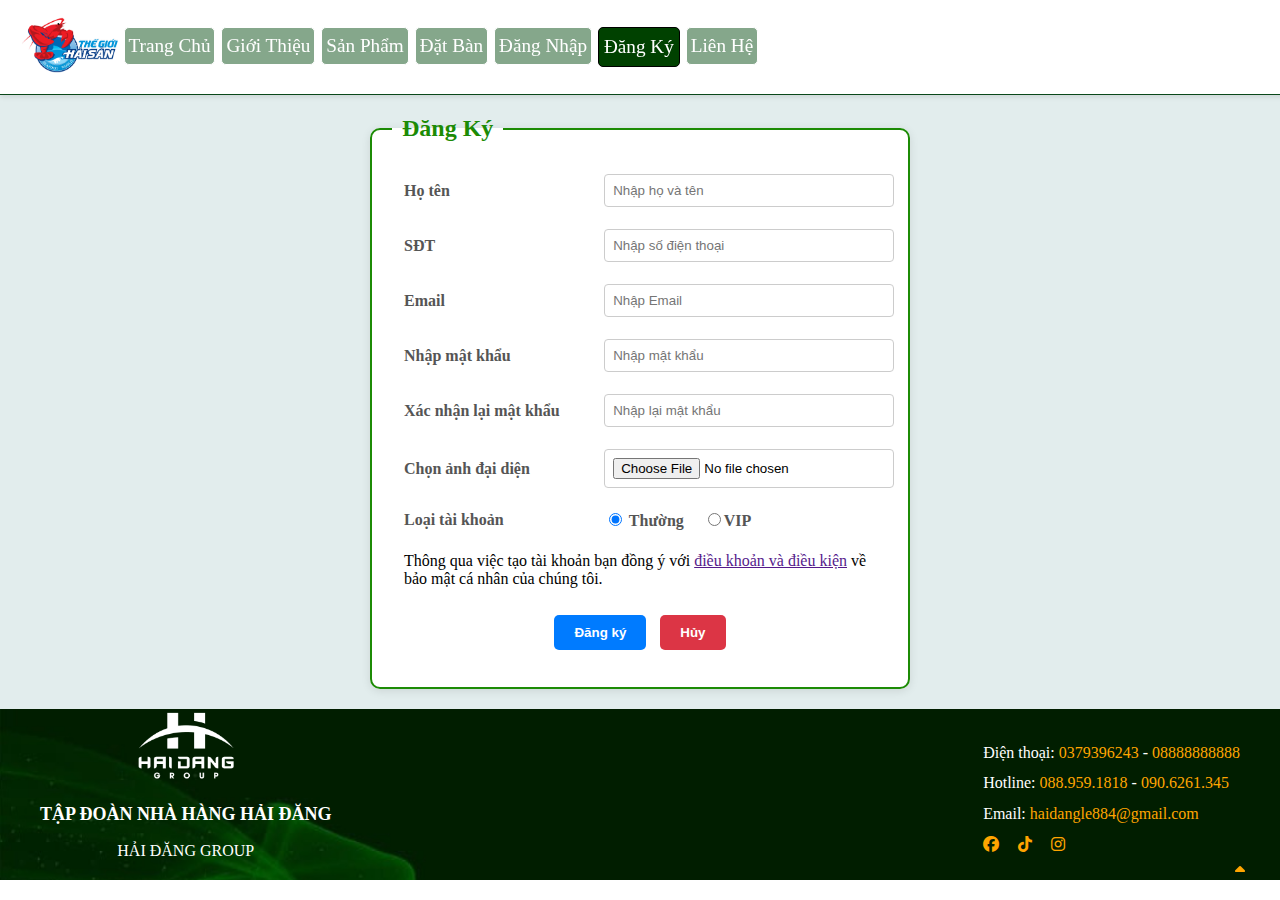
<file: web_hai_san/dangky.html>
<!DOCTYPE html>
<html lang="en">
  <head>
    <meta charset="UTF-8" />
    <meta name="viewport" content="width=device-width, initial-scale=1.0" />
    <link rel="stylesheet" href="fontawesome-free-6.6.0-web/css/all.min.css" />
    <link rel="stylesheet" href="main.css" />
    <link rel="shortcut icon" href="images/icon.png" />
    <script src="main.js"></script>
    <title>Đăng Ký</title>
  </head>
  <body >
    <header class="header">
      <a href="index.html"><img id="logo" src="images/logo-1.png" /></a>
      <nav class="nav">
        <a href="index.html">Trang Chủ</a>
        <a href="gioithieu.html">Giới Thiệu</a>
        <a href="sanpham.html">Sản Phẩm</a>
        <a href="datban.html">Đặt Bàn</a>
        <a href="dangnhap.html">Đăng Nhập</a>
        <a class="active" href="dangky.html">Đăng Ký</a>
        <a href="lienhe.html">Liên Hệ</a>
      </nav>
    </header>
    <main class="main datban">
      <fieldset class="fieldset">
        <legend>Đăng Ký</legend>

        <form action="index.html" method="post" enctype="application/x-www-form-urlencoded">
          <table>
            <tr>
              <td><label>Họ tên</label></td>
              <td>
                <input
                  id="ten"
                  type="text"
                  placeholder="Nhập họ và tên"
                  required
                />
              </td>
            </tr>
            <tr>
              <td><label>SĐT</label></td>
              <td>
                <input
                  id="sdt"
                  type="text"
                  placeholder="Nhập số điện thoại"
                  required
                />
              </td>
            </tr>
            <tr>
              <td><label>Email</label></td>
              <td>
                <input
                  id="mail"
                  type="email"
                  placeholder="Nhập Email"
                  required
                />
              </td>
            </tr>
            <tr>
              <td><label>Nhập mật khẩu</label></td>
              <td>
                <input
                  id="passwd"
                  type="password"
                  placeholder="Nhập mật khẩu"
                  required
                />
              </td>
            </tr>
            <tr>
              <td><label>Xác nhận lại mật khẩu</label></td>
              <td>
                <input
                  type="password"
                  placeholder="Nhập lại mật khẩu"
                  required
                />
              </td>
            </tr>
            <tr>
              <td><label>Chọn ảnh đại diện</label></td>
              <td><input id="avatar" type="file" /></td>
            </tr>
            <tr>
              <td><label>Loại tài khoản</label></td>
              <td>
                <label
                  ><input type="radio" name="account" value="normal" checked />
                  Thường</label
                >
                <label
                  ><input type="radio" name="account" value="vip" />VIP</label
                >
              </td>
            </tr>
            <tr>
              <td colspan="2">
                Thông qua việc tạo tài khoản bạn đồng ý với
                <a href="">điều khoản và điều kiện</a> về bảo mật cá nhân của
                chúng tôi.
              </td>
            </tr>
            <tr>
              <td colspan="2" style="text-align: center">
                <button type="submit" class="btn-submit">Đăng ký</button>
                <button type="reset" class="btn-cancel" onclick="huyForm()">
                  Hủy
                </button>
              </td>
            </tr>
          </table>
        </form>
      </fieldset>
    </main>

    <footer>
      <div class="footer-container">
        <div class="footer-info">
          <img
            id="footer_img"
            src="images/logo_haidang.png"
            alt="Logo Hải Đăng"
          />
          <p class="footer-title">TẬP ĐOÀN NHÀ HÀNG HẢI ĐĂNG</p>
          <p>HẢI ĐĂNG GROUP</p>
        </div>
        <div class="footer-contact">
          <p>
            Điện thoại: <a href="tel:0379396243">0379396243</a> -
            <a href="tel:08888888888">08888888888</a>
          </p>
          <p>
            Hotline: <a href="tel:0889591818">088.959.1818</a> -
            <a href="tel:0906261345">090.6261.345</a>
          </p>
          <p>
            Email:
            <a href="mailto:haidangle884@gmail.com">haidangle884@gmail.com</a>
          </p>
          <div class="social-links">
            <a href="https://www.facebook.com" target="_blank"
              ><i class="fa-brands fa-facebook"></i
            ></a>
            <a href="https://www.tiktok.com" target="_blank"
              ><i class="fa-brands fa-tiktok"></i
            ></a>
            <a href="https://www.instagram.com/" target="_blank"
              ><i class="fa-brands fa-instagram"></i
            ></a>
            <a id="return" href="#logo"><i class="fa-solid fa-caret-up"></i></a>
          </div>
        </div>
      </div>
    </footer>
  </body>
</html>
</file>
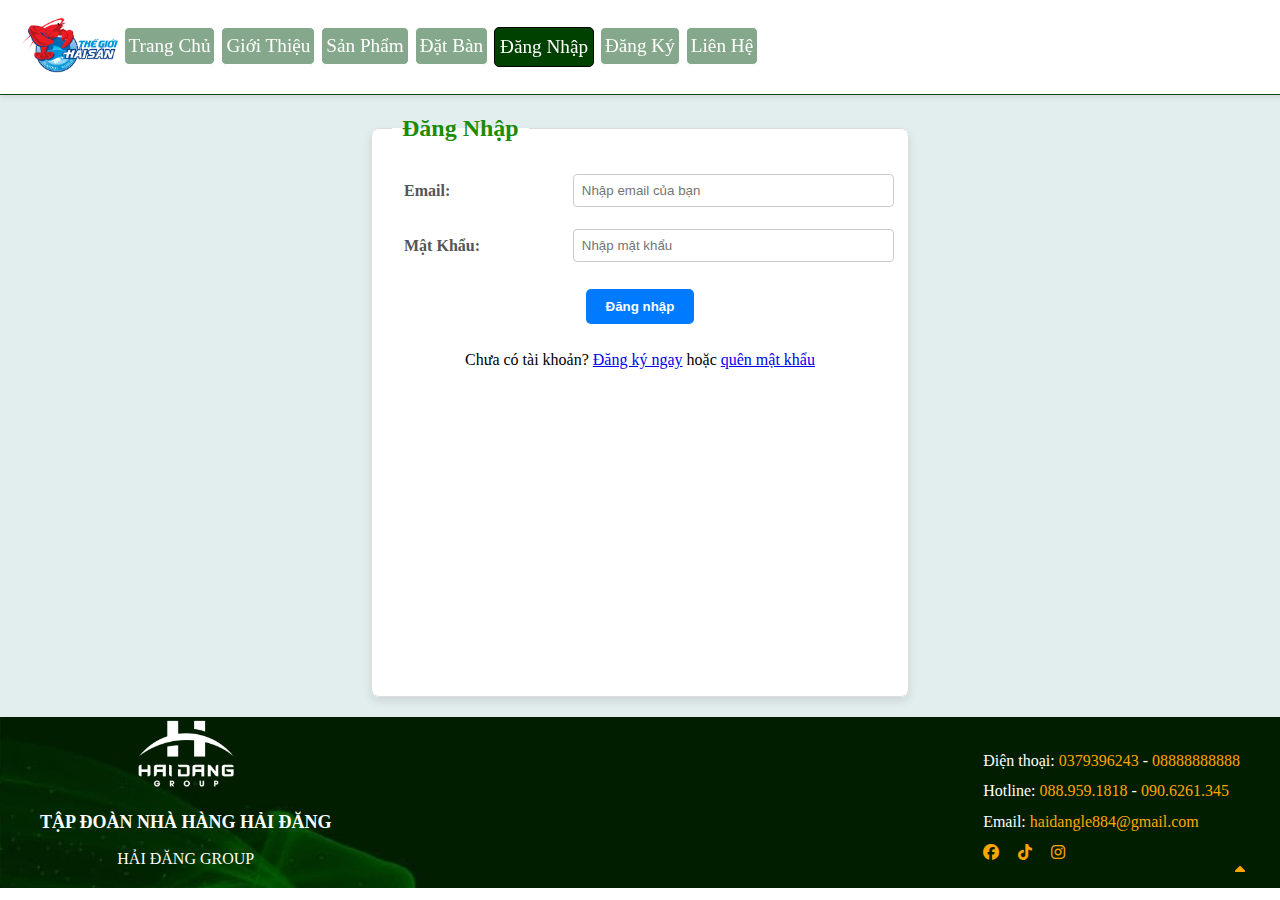
<file: web_hai_san/dangnhap.html>
<!DOCTYPE html>
<html lang="en">
  <head>
    <meta charset="UTF-8" />
    <meta name="viewport" content="width=device-width, initial-scale=1.0" />
    <link rel="stylesheet" href="fontawesome-free-6.6.0-web/css/all.min.css" />
    <link rel="stylesheet" href="main.css" />
    <link rel="shortcut icon" href="images/icon.png" />
    <script src="main.js"></script>
    
    <title>Đăng Nhập</title>
  </head>
  <body>
    <header class="header">
      <a href="index.html"><img id="logo" src="images/logo-1.png" /></a>
      <nav class="nav">
        <a href="index.html">Trang Chủ</a>
        <a href="gioithieu.html">Giới Thiệu</a>
        <a href="sanpham.html">Sản Phẩm</a>
        <a href="datban.html">Đặt Bàn</a>
        <a class="active" href="dangnhap.html">Đăng Nhập</a>
        <a href="dangky.html">Đăng Ký</a>
        <a href="lienhe.html">Liên Hệ</a>
      </nav>
    </header>
    <main class="dangnhap main datban">
      <fieldset class="fieldset1">
        <legend>Đăng Nhập</legend>
        <form action="index.html" method="post">
          <table>
            <tr>
              <td><label for="email">Email:</label></td>
              <td>
                <input
                  type="email"
                  name="email"
                  id="email"
                  placeholder="Nhập email của bạn"
                  required
                />
              </td>
            </tr>
            <tr>
              <td><label for="password">Mật Khẩu:</label></td>
              <td>
                <input
                  type="password"
                  name="password"
                  id="password"
                  placeholder="Nhập mật khẩu"
                  required
                />
              </td>
            </tr>
            <tr>
              <td colspan="2" style="text-align:center">
                <button type="submit" class="btn-submit">Đăng nhập</button>
              </td>
            </tr>
            <tr>
              <td colspan="2" style="text-align: center">
                Chưa có tài khoản? <a href="dangky.html">Đăng ký ngay</a> hoặc <a href="lienhe.html">quên mật khẩu</a>
              </td>
            </tr>
          </table>
        </form>
      </fieldset>
    </main>
    <footer>
      <div class="footer-container">
        <div class="footer-info">
          <img
            id="footer_img"
            src="images/logo_haidang.png"
            alt="Logo Hải Đăng"
          />
          <p class="footer-title">TẬP ĐOÀN NHÀ HÀNG HẢI ĐĂNG</p>
          <p>HẢI ĐĂNG GROUP</p>
        </div>
        <div class="footer-contact">
          <p>
            Điện thoại: <a href="tel:0379396243">0379396243</a> -
            <a href="tel:08888888888">08888888888</a>
          </p>
          <p>
            Hotline: <a href="tel:0889591818">088.959.1818</a> -
            <a href="tel:0906261345">090.6261.345</a>
          </p>
          <p>
            Email:
            <a href="mailto:haidangle884@gmail.com">haidangle884@gmail.com</a>
          </p>
          <div class="social-links">
            <a href="https://www.facebook.com" target="_blank"
              ><i class="fa-brands fa-facebook"></i
            ></a>
            <a href="https://www.tiktok.com" target="_blank"
              ><i class="fa-brands fa-tiktok"></i
            ></a>
            <a href="https://www.instagram.com/" target="_blank"
              ><i class="fa-brands fa-instagram"></i
            ></a>
            <a id="return" href="#logo"><i class="fa-solid fa-caret-up"></i></a>
          </div>
        </div>
      </div>
    </footer>
  </body>
</html>
</file>
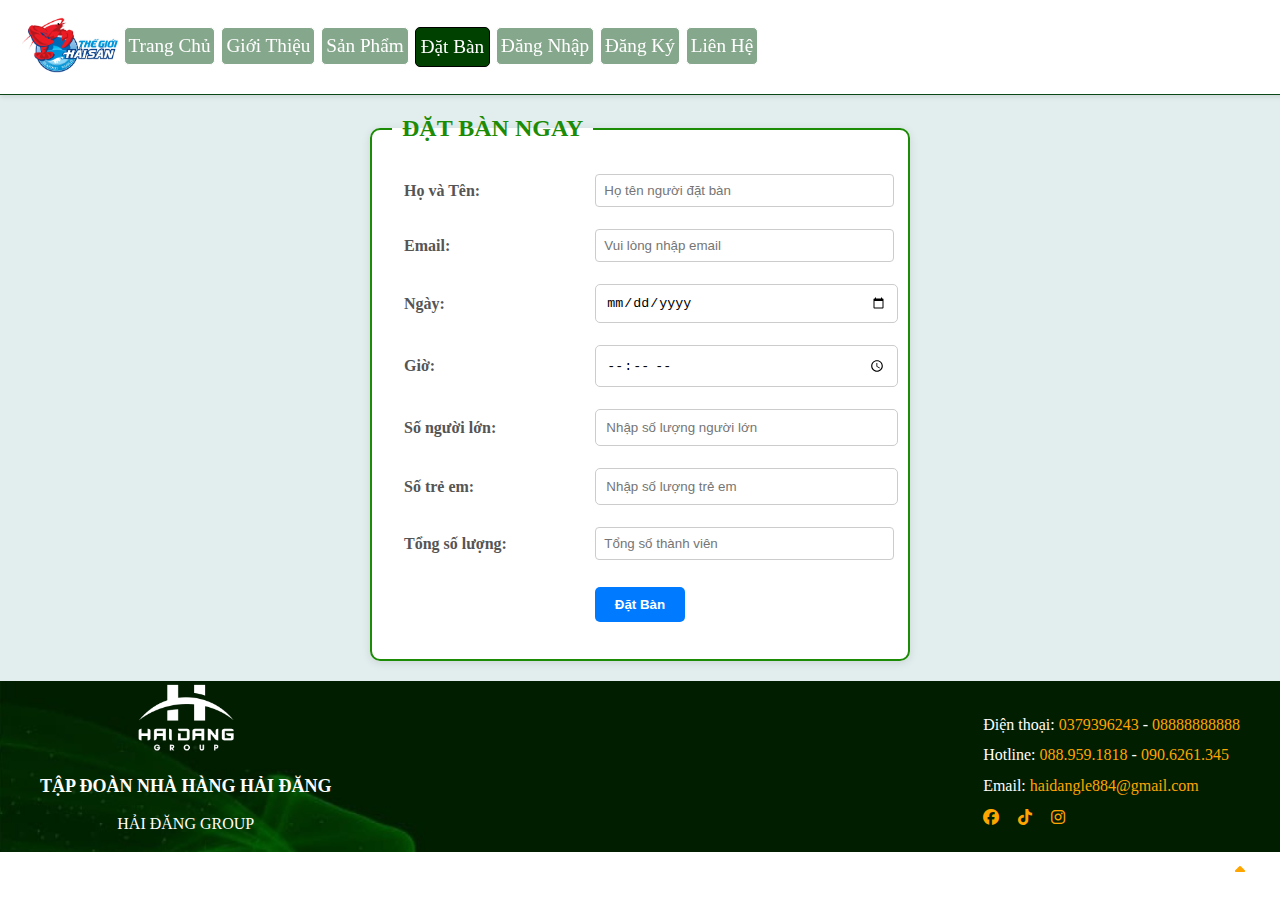
<file: web_hai_san/datban.html>
<!DOCTYPE html>
<html>
  <head>
    <meta charset="UTF-8" />
    <meta name="viewport" content="width=device-width, initial-scale=1.0" />
    <link rel="stylesheet" href="fontawesome-free-6.6.0-web/css/all.min.css" />
    <link rel="stylesheet" href="main.css" />
    <link rel="shortcut icon" href="images/icon.png" />
    <title>Đặt Bàn Nhà Hàng</title>
  </head>
  <header class="header">
    <a href="index.html"><img id="logo" src="images/logo-1.png" /></a>
    <nav class="nav">
      <a href="index.html">Trang Chủ</a>
      <a href="gioithieu.html">Giới Thiệu</a>
      <a href="sanpham.html">Sản Phẩm</a>
      <a class="active" href="datban.html">Đặt Bàn</a>
      <a href="dangnhap.html">Đăng Nhập</a>
      <a href="dangky.html">Đăng Ký</a>
      <a href="lienhe.html">Liên Hệ</a>
    </nav>
  </header>
    <main class="main datban">
        <fieldset class="fieldset">
          <legend>ĐẶT BÀN NGAY</legend>
          <form action="#" method="post">
            <table>
              <tr>
                <td><label for="name">Họ và Tên:</label></td>
                <td>
                  <input
                    class="input"
                    type="text"
                    name="name"
                    id="name"
                    placeholder="Họ tên người đặt bàn"
                    required
                  />
                </td>
              </tr>
              <tr>
                <td><label for="email">Email:</label></td>
                <td>
                  <input
                    class="input"
                    type="email"
                    name="email"
                    id="email"
                    placeholder="Vui lòng nhập email"
                    required
                  />
                </td>
              </tr>
              <tr>
                <td><label for="date">Ngày:</label></td>
                <td>
                  <input
                    class="input"
                    type="date"
                    id="date"
                    name="date"
                    required
                  />
                </td>
              </tr>
              <tr>
                <td><label for="time">Giờ:</label></td>
                <td>
                  <input
                    class="input"
                    type="time"
                    id="time"
                    name="time"
                    required
                  />
                </td>
              </tr>
              <tr>
                <td><label for="adults">Số người lớn:</label></td>
                <td>
                  <input
                    class="input"
                    type="number"
                    id="adults"
                    name="adults"
                    min="1"
                    placeholder="Nhập số lượng người lớn"
                    required
                  />
                </td>
              </tr>
              <tr>
                <td><label for="children">Số trẻ em:</label></td>
                <td>
                  <input
                    class="input"
                    type="number"
                    id="children"
                    name="children"
                    min="0"
                    placeholder="Nhập số lượng trẻ em"
                  />
                </td>
              </tr>
              <tr>
                <td><label for="total">Tổng số lượng:</label></td>
                <td>
                  <input
                    class="input"
                    type="text"
                    id="total"
                    name="total"
                    placeholder="Tổng số thành viên"
                  />
                </td>
              </tr>
              <tr>
                <td colspan="2" class="dangky_huy" style="text-align: center;">
                  <input  type="submit" value="Đặt Bàn" class="btn-submit" />
                </td>
              </tr>
            </table>
          </form>
        </fieldset>
    </main>

    <footer>
      <div class="footer-container">
        <div class="footer-info">
          <img
            id="footer_img"
            src="images/logo_haidang.png"
            alt="Logo Hải Đăng"
          />
          <p class="footer-title">TẬP ĐOÀN NHÀ HÀNG HẢI ĐĂNG</p>
          <p>HẢI ĐĂNG GROUP</p>
        </div>
        <div class="footer-contact">
          <p>
            Điện thoại: <a href="tel:0379396243">0379396243</a> -
            <a href="tel:08888888888">08888888888</a>
          </p>
          <p>
            Hotline: <a href="tel:0889591818">088.959.1818</a> -
            <a href="tel:0906261345">090.6261.345</a>
          </p>
          <p>
            Email:
            <a href="mailto:haidangle884@gmail.com">haidangle884@gmail.com</a>
          </p>
          <div class="social-links">
            <a href="https://www.facebook.com" target="_blank"
              ><i class="fa-brands fa-facebook"></i
            ></a>
            <a href="https://www.tiktok.com" target="_blank"
              ><i class="fa-brands fa-tiktok"></i
            ></a>
            <a href="https://www.instagram.com/" target="_blank"
              ><i class="fa-brands fa-instagram"></i
            ></a>
            <a id="return" href="#logo"><i class="fa-solid fa-caret-up"></i></a>
          </div>
        </div>
      </div>
    </footer>
  </body>
</html>
</file>
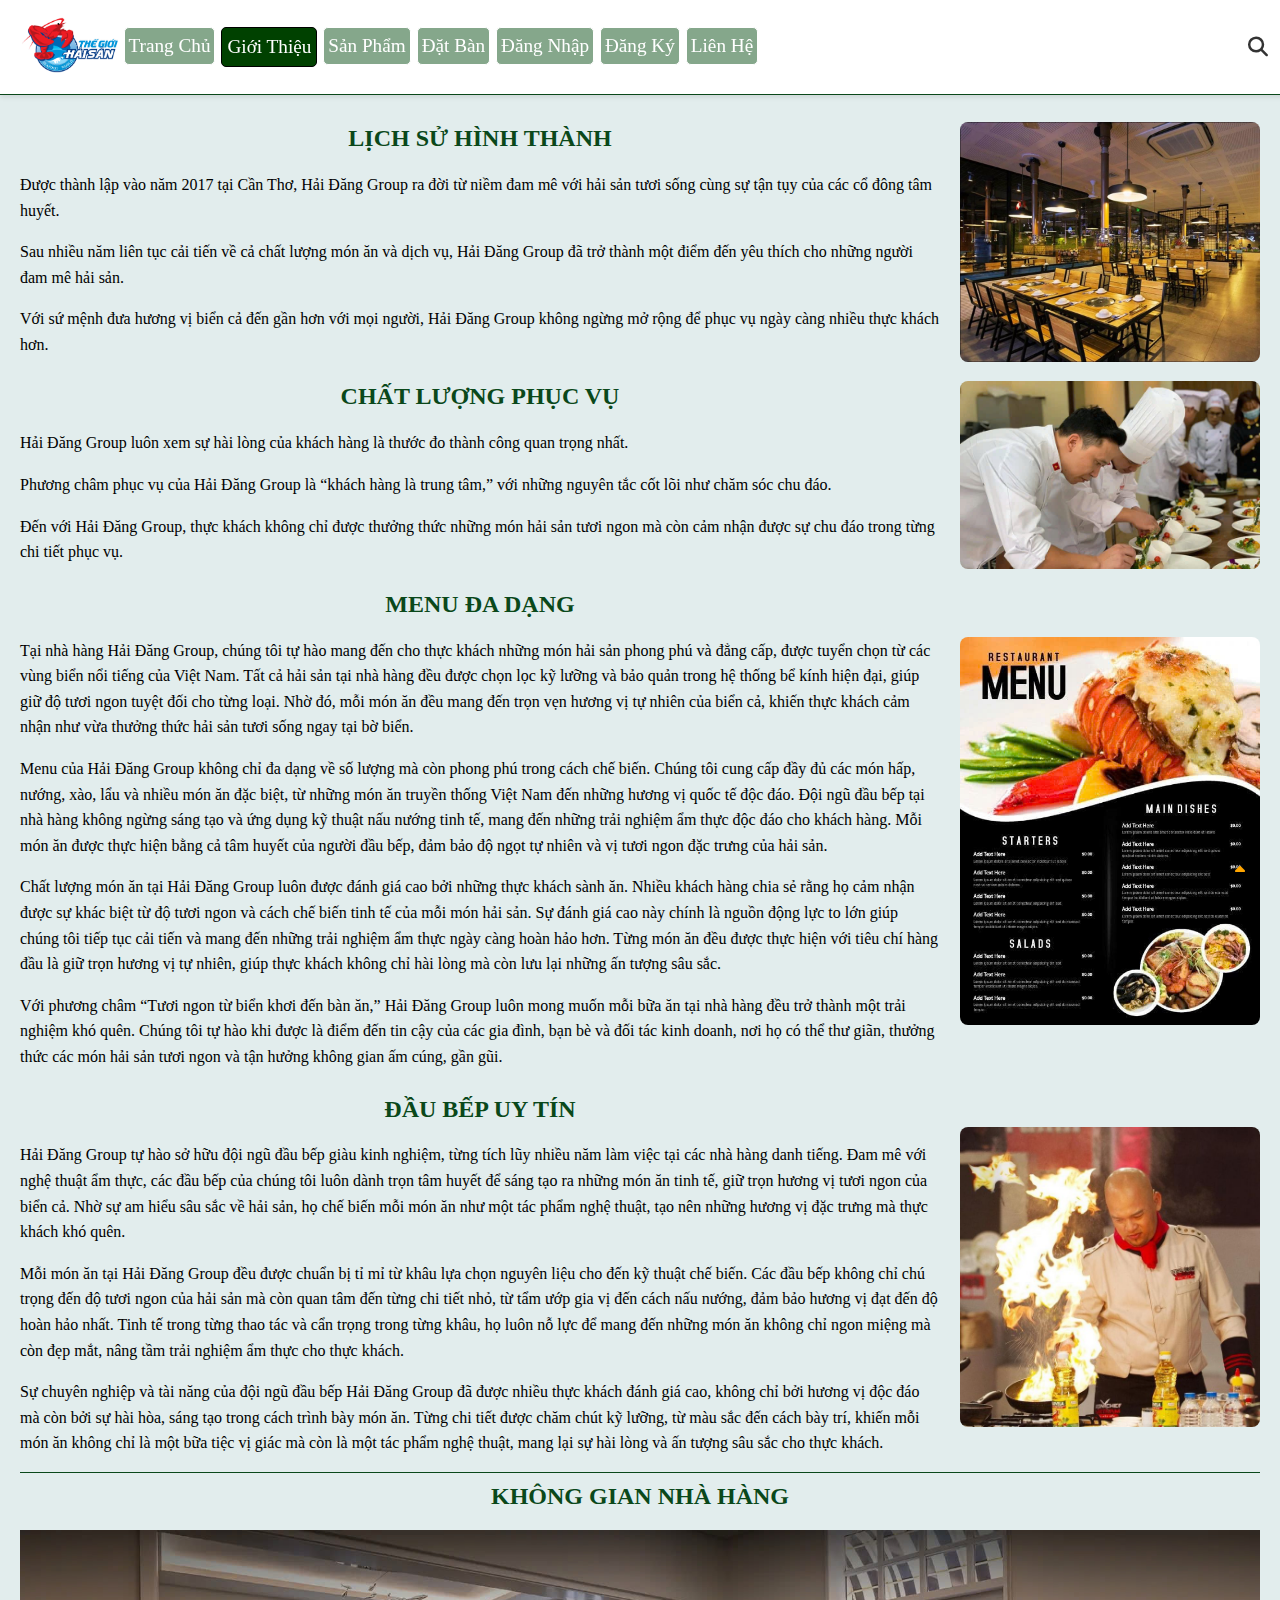
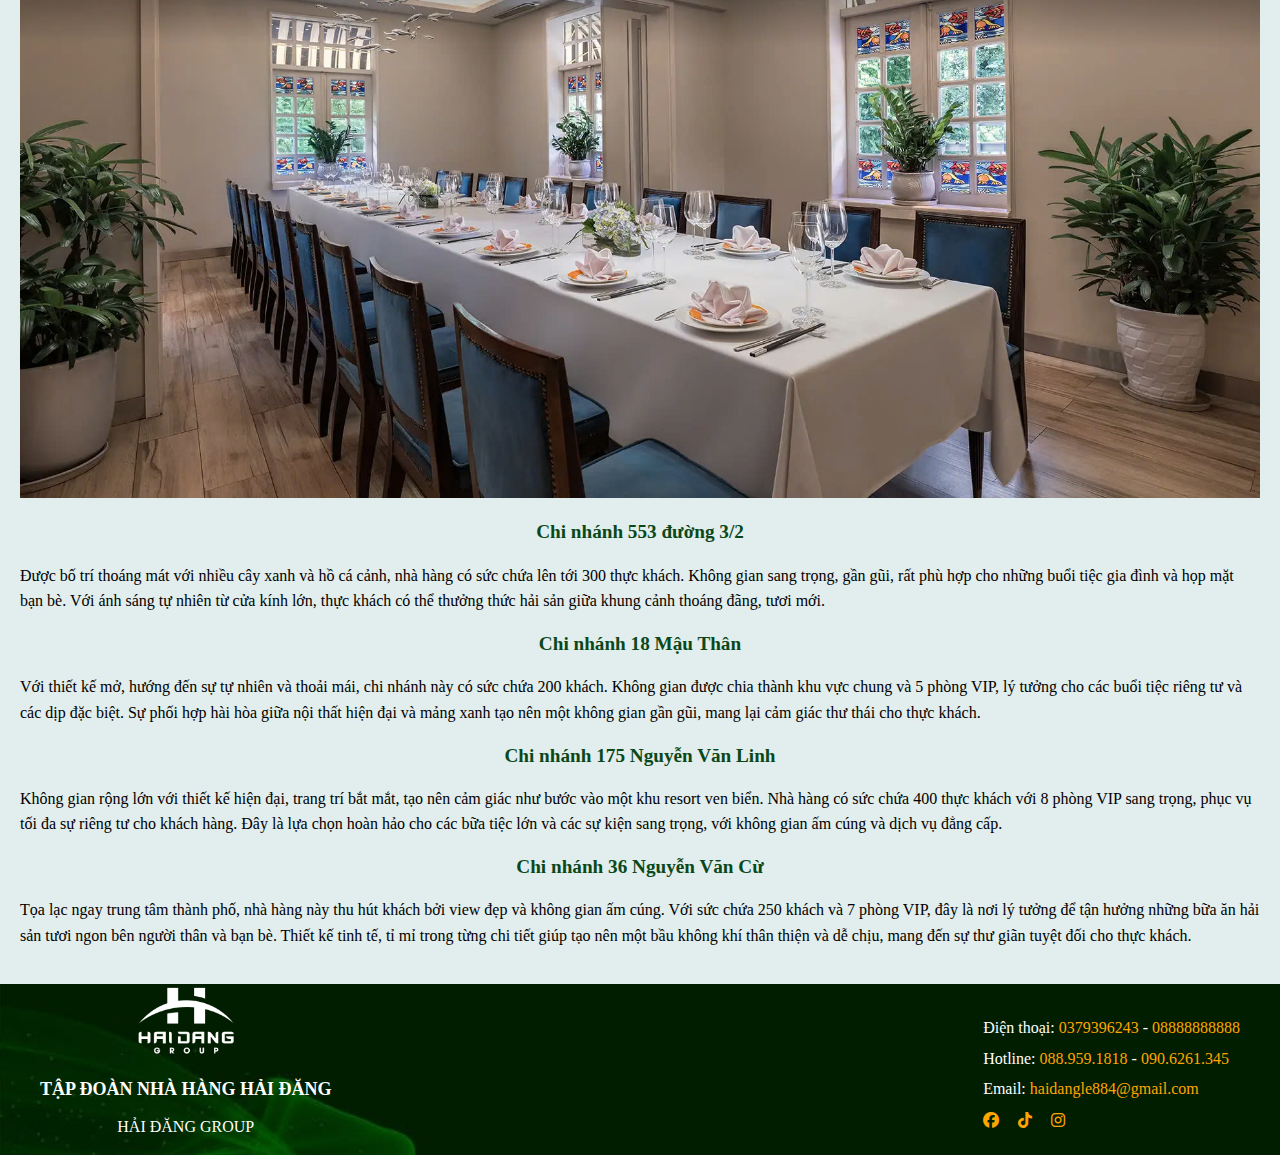
<file: web_hai_san/gioithieu.html>
<!DOCTYPE html>
<html lang="en">
  <head>
    <meta charset="UTF-8" />
    <meta name="viewport" content="width=device-width, initial-scale=1.0" />
    <link rel="stylesheet" href="fontawesome-free-6.6.0-web/css/all.min.css" />
    <link rel="stylesheet" href="main.css" />
    <link rel="shortcut icon" href="images/icon.png" />
    <script src="main.js"></script>
    <title>Giới Thiệu</title>
  </head>
  <body>
    <header class="header">
      <a href="index.html"><img id="logo" src="images/logo-1.png" /></a>
      <nav class="nav">
        <a href="index.html">Trang Chủ</a>
        <a class="active" href="gioithieu.html">Giới Thiệu</a>
        <a href="sanpham.html">Sản Phẩm</a>
        <a href="datban.html">Đặt Bàn</a>

        <a href="dangnhap.html">Đăng Nhập</a>
        <a href="dangky.html">Đăng Ký</a>
        <a href="lienhe.html">Liên Hệ</a>
      </nav>
      <div id="look">
        <i class="fa fa-search"></i>
      </div>
    </header>
    <main>
      <div>
        <section class="section-content">
          <div class="text-content">
            <h2>Lịch sử hình thành</h2>
            <p>
              Được thành lập vào năm 2017 tại Cần Thơ, Hải Đăng Group ra đời từ niềm đam mê với hải sản tươi sống cùng sự tận tụy của các cổ đông tâm huyết.
            </p>
            <p>
              Sau nhiều năm liên tục cải tiến về cả chất lượng món ăn và dịch vụ, Hải Đăng Group đã trở thành một điểm đến yêu thích cho những người đam mê hải sản.
            </p>
            <p>
              Với sứ mệnh đưa hương vị biển cả đến gần hơn với mọi người, Hải Đăng Group không ngừng mở rộng để phục vụ ngày càng nhiều thực khách hơn.
            </p>
          </div>
          <div class="image">
            <img src="images/dang1.jpg" alt="Lịch sử hình thành" />
          </div>
        </section>
    
        <section class="section-content">
          <div class="text-content">
            <h2>Chất lượng phục vụ</h2>
            <p>
              Hải Đăng Group luôn xem sự hài lòng của khách hàng là thước đo thành công quan trọng nhất.
            </p>
            <p>
              Phương châm phục vụ của Hải Đăng Group là “khách hàng là trung tâm,” với những nguyên tắc cốt lõi như chăm sóc chu đáo.
            </p>
            <p>
              Đến với Hải Đăng Group, thực khách không chỉ được thưởng thức những món hải sản tươi ngon mà còn cảm nhận được sự chu đáo trong từng chi tiết phục vụ.
            </p>
          </div>
          <div class="image">
            <img src="images/gioithieu_daubep.jpg" alt="Chất lượng phục vụ" />
          </div>
        </section>
        <section class="section-content">
          <div class="text-content">
            <h2>Menu đa dạng</h2>
            <p>
              Tại nhà hàng Hải Đăng Group, chúng tôi tự hào mang đến cho thực khách những món hải sản phong phú và đẳng cấp, được tuyển chọn từ các vùng biển nổi tiếng của Việt Nam. Tất cả hải sản tại nhà hàng đều được chọn lọc kỹ lưỡng và bảo quản trong hệ thống bể kính hiện đại, giúp giữ độ tươi ngon tuyệt đối cho từng loại. Nhờ đó, mỗi món ăn đều mang đến trọn vẹn hương vị tự nhiên của biển cả, khiến thực khách cảm nhận như vừa thưởng thức hải sản tươi sống ngay tại bờ biển.
            </p>
            <p>
              Menu của Hải Đăng Group không chỉ đa dạng về số lượng mà còn phong phú trong cách chế biến. Chúng tôi cung cấp đầy đủ các món hấp, nướng, xào, lẩu và nhiều món ăn đặc biệt, từ những món ăn truyền thống Việt Nam đến những hương vị quốc tế độc đáo. Đội ngũ đầu bếp tại nhà hàng không ngừng sáng tạo và ứng dụng kỹ thuật nấu nướng tinh tế, mang đến những trải nghiệm ẩm thực độc đáo cho khách hàng. Mỗi món ăn được thực hiện bằng cả tâm huyết của người đầu bếp, đảm bảo độ ngọt tự nhiên và vị tươi ngon đặc trưng của hải sản.
            </p>
            <p> Chất lượng món ăn tại Hải Đăng Group luôn được đánh giá cao bởi những thực khách sành ăn. Nhiều khách hàng chia sẻ rằng họ cảm nhận được sự khác biệt từ độ tươi ngon và cách chế biến tinh tế của mỗi món hải sản. Sự đánh giá cao này chính là nguồn động lực to lớn giúp chúng tôi tiếp tục cải tiến và mang đến những trải nghiệm ẩm thực ngày càng hoàn hảo hơn. Từng món ăn đều được thực hiện với tiêu chí hàng đầu là giữ trọn hương vị tự nhiên, giúp thực khách không chỉ hài lòng mà còn lưu lại những ấn tượng sâu sắc.
                 
            </p>
            <p> 
              Với phương châm “Tươi ngon từ biển khơi đến bàn ăn,” Hải Đăng Group luôn mong muốn mỗi bữa ăn tại nhà hàng đều trở thành một trải nghiệm khó quên. Chúng tôi tự hào khi được là điểm đến tin cậy của các gia đình, bạn bè và đối tác kinh doanh, nơi họ có thể thư giãn, thưởng thức các món hải sản tươi ngon và tận hưởng không gian ấm cúng, gần gũi.
            </p>
          </div>
          <div class="image">
            <img src="images/gioithieu_menu.jpg" alt="Chất lượng phục vụ" />
          </div>
        </section>
        <section class="section-content">
          <div class="text-content">
            <h2>Đầu bếp uy tín</h2>
            <p>
              Hải Đăng Group tự hào sở hữu đội ngũ đầu bếp giàu kinh nghiệm, từng tích lũy nhiều năm làm việc tại các nhà hàng danh tiếng. Đam mê với nghệ thuật ẩm thực, các đầu bếp của chúng tôi luôn dành trọn tâm huyết để sáng tạo ra những món ăn tinh tế, giữ trọn hương vị tươi ngon của biển cả. Nhờ sự am hiểu sâu sắc về hải sản, họ chế biến mỗi món ăn như một tác phẩm nghệ thuật, tạo nên những hương vị đặc trưng mà thực khách khó quên.
            </p>
            <p>
              Mỗi món ăn tại Hải Đăng Group đều được chuẩn bị tỉ mỉ từ khâu lựa chọn nguyên liệu cho đến kỹ thuật chế biến. Các đầu bếp không chỉ chú trọng đến độ tươi ngon của hải sản mà còn quan tâm đến từng chi tiết nhỏ, từ tẩm ướp gia vị đến cách nấu nướng, đảm bảo hương vị đạt đến độ hoàn hảo nhất. Tinh tế trong từng thao tác và cẩn trọng trong từng khâu, họ luôn nỗ lực để mang đến những món ăn không chỉ ngon miệng mà còn đẹp mắt, nâng tầm trải nghiệm ẩm thực cho thực khách.
            </p>
            <p> 
              Sự chuyên nghiệp và tài năng của đội ngũ đầu bếp Hải Đăng Group đã được nhiều thực khách đánh giá cao, không chỉ bởi hương vị độc đáo mà còn bởi sự hài hòa, sáng tạo trong cách trình bày món ăn. Từng chi tiết được chăm chút kỹ lưỡng, từ màu sắc đến cách bày trí, khiến mỗi món ăn không chỉ là một bữa tiệc vị giác mà còn là một tác phẩm nghệ thuật, mang lại sự hài lòng và ấn tượng sâu sắc cho thực khách.
            </p>
          </div>
          <div class="image">
            <img src="images/daubep.jpg" alt="Chất lượng phục vụ" />
          </div>
        </section>
        <section class="ke_ngan">
          <h2>Không gian nhà hàng</h2>
          <div>
            <div>
              <div class="imagess" id="khonggian_1">
                <img
                  src="images/gioithieu_khonggian.jpg"
                  alt="Không gian nhà hàng"
                />
              </div>
              <div class="chinhanh">
                <div class="chinhanh1">
                  <h3>Chi nhánh 553 đường 3/2</h3>
                  <p>
                    Được bố trí thoáng mát với nhiều cây xanh và hồ cá cảnh, nhà hàng có sức chứa lên tới 300 thực khách. Không gian sang trọng, gần gũi, rất phù hợp cho những buổi tiệc gia đình và họp mặt bạn bè. Với ánh sáng tự nhiên từ cửa kính lớn, thực khách có thể thưởng thức hải sản giữa khung cảnh thoáng đãng, tươi mới.
                  </p>
                </div>
                <div class="chinhanh2">
                  <h3>Chi nhánh 18 Mậu Thân</h3>
                  <p>
                    Với thiết kế mở, hướng đến sự tự nhiên và thoải mái, chi nhánh này có sức chứa 200 khách. Không gian được chia thành khu vực chung và 5 phòng VIP, lý tưởng cho các buổi tiệc riêng tư và các dịp đặc biệt. Sự phối hợp hài hòa giữa nội thất hiện đại và mảng xanh tạo nên một không gian gần gũi, mang lại cảm giác thư thái cho thực khách.
                  </p>
                </div>
                <div class="chinhanh3">
                  <h3>Chi nhánh 175 Nguyễn Văn Linh</h3>
                  <p>
                    Không gian rộng lớn với thiết kế hiện đại, trang trí bắt mắt, tạo nên cảm giác như bước vào một khu resort ven biển. Nhà hàng có sức chứa 400 thực khách với 8 phòng VIP sang trọng, phục vụ tối đa sự riêng tư cho khách hàng. Đây là lựa chọn hoàn hảo cho các bữa tiệc lớn và các sự kiện sang trọng, với không gian ấm cúng và dịch vụ đẳng cấp.
                  </p>
                </div>
                <div class="chinhanh4">
                  <h3>Chi nhánh 36 Nguyễn Văn Cừ</h3>
                  <p>
                    Tọa lạc ngay trung tâm thành phố, nhà hàng này thu hút khách bởi view đẹp và không gian ấm cúng. Với sức chứa 250 khách và 7 phòng VIP, đây là nơi lý tưởng để tận hưởng những bữa ăn hải sản tươi ngon bên người thân và bạn bè. Thiết kế tinh tế, tỉ mỉ trong từng chi tiết giúp tạo nên một bầu không khí thân thiện và dễ chịu, mang đến sự thư giãn tuyệt đối cho thực khách.
                  </p>
                </div>
              </div>
            </div>
          </div>
        </section>

    

      </div>
    </main>
    
    <footer>
      <div class="footer-container">
        <div class="footer-info">
          <img
            id="footer_img"
            src="images/logo_haidang.png"
            alt="Logo Hải Đăng"
          />
          <p class="footer-title">TẬP ĐOÀN NHÀ HÀNG HẢI ĐĂNG</p>
          <p>HẢI ĐĂNG GROUP</p>
        </div>
        <div class="footer-contact">
          <p>
            Điện thoại: <a href="tel:0379396243">0379396243</a> -
            <a href="tel:08888888888">08888888888</a>
          </p>
          <p>
            Hotline: <a href="tel:0889591818">088.959.1818</a> -
            <a href="tel:0906261345">090.6261.345</a>
          </p>
          <p>
            Email:
            <a href="mailto:haidangle884@gmail.com">haidangle884@gmail.com</a>
          </p>
          <div class="social-links">
            <a href="https://www.facebook.com" target="_blank"
              ><i class="fa-brands fa-facebook"></i
            ></a>
            <a href="https://www.tiktok.com" target="_blank"
              ><i class="fa-brands fa-tiktok"></i
            ></a>
            <a href="https://www.instagram.com/" target="_blank"
              ><i class="fa-brands fa-instagram"></i
            ></a>
            <a id="return" href="#logo"><i class="fa-solid fa-caret-up"></i></a>
          </div>
        </div>
      </div>
    </footer>
  </body>
</html>
</file>
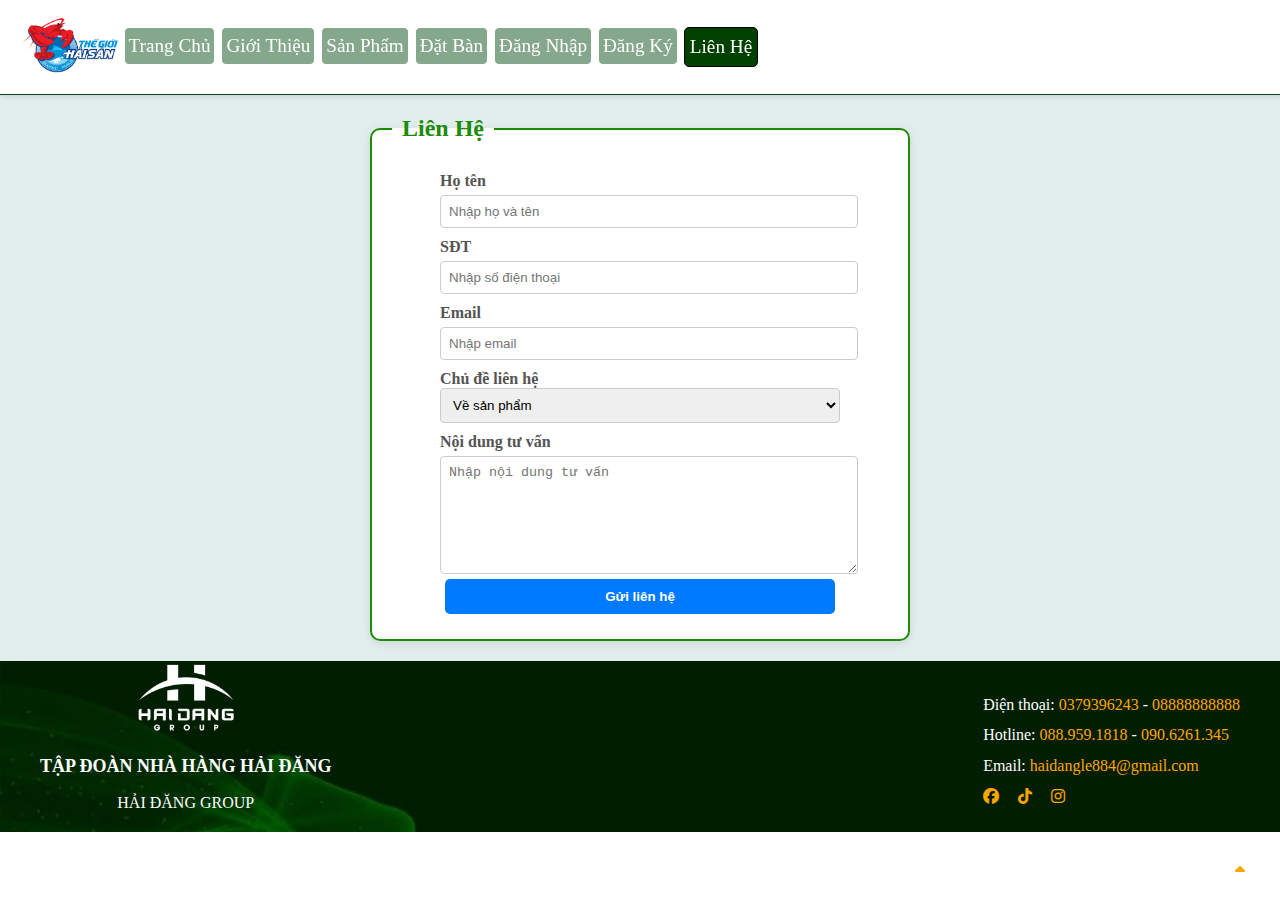
<file: web_hai_san/lienhe.html>
<!DOCTYPE html>
<html lang="en">
  <head>
    <meta charset="UTF-8" />
    <meta name="viewport" content="width=device-width, initial-scale=1.0" />
    <link rel="stylesheet" href="main.css" />
    <link rel="stylesheet" href="fontawesome-free-6.6.0-web/css/all.min.css" />
    <link rel="icon" href="images/icon.png" />
    <title>Liên Hệ</title>
  </head>
  <body>
    <header class="header">
      <a href="index.html"><img id="logo" src="images/logo-1.png" /></a>
      <nav class="nav">
        <a href="index.html">Trang Chủ</a>
        <a href="gioithieu.html">Giới Thiệu</a>
        <a href="sanpham.html">Sản Phẩm</a>
        <a href="datban.html">Đặt Bàn</a>
        <a href="dangnhap.html">Đăng Nhập</a>
        <a href="dangky.html">Đăng Ký</a>
        <a class="active" href="lienhe.html">Liên Hệ</a>
      </nav>
    </header>

    <main>
      <fieldset class="fieldset">
        <legend>Liên Hệ</legend>
        <form method="post" action="index.html">
          <div class="lienhe">
            <label for="name">Họ tên</label>
            <input
              id="name"
              type="text"
              placeholder="Nhập họ và tên"
              required
            />

            <label for="phone">SĐT</label>
            <input
              id="phone"
              type="text"
              placeholder="Nhập số điện thoại"
              required
            />

            <label for="email">Email</label>
            <input id="email" type="email" placeholder="Nhập email" required />

            <label for="subject">Chủ đề liên hệ</label>
            <select id="subject" required>
              <option value="product">Về sản phẩm</option>
              <option value="membership">Ưu đãi thành viên</option>
              <option value="recruitment">Thông tin tuyển dụng</option>
            </select>

            <label for="message">Nội dung tư vấn</label>
            <textarea
              id="message"
              placeholder="Nhập nội dung tư vấn"
              required
            ></textarea>

            <button type="submit" class="btn-submit">Gửi liên hệ</button>
          </div>
        </form>
      </fieldset>
      <div id="dat">

      </div>
    </main>
    <footer class="footer">
      <div class="footer-container">
        <div class="footer-info">
          <img
            id="footer_img"
            src="images/logo_haidang.png"
            alt="Logo Hải Đăng"
          />
          <p class="footer-title">TẬP ĐOÀN NHÀ HÀNG HẢI ĐĂNG</p>
          <p>HẢI ĐĂNG GROUP</p>
        </div>
        <div class="footer-contact">
          <p>
            Điện thoại: <a href="tel:0379396243">0379396243</a> -
            <a href="tel:08888888888">08888888888</a>
          </p>
          <p>
            Hotline: <a href="tel:0889591818">088.959.1818</a> -
            <a href="tel:0906261345">090.6261.345</a>
          </p>
          <p>
            Email:
            <a href="mailto:haidangle884@gmail.com">haidangle884@gmail.com</a>
          </p>
          <div class="social-links">
            <a href="https://www.facebook.com" target="_blank"
              ><i class="fa-brands fa-facebook"></i
            ></a>
            <a href="https://www.tiktok.com" target="_blank"
              ><i class="fa-brands fa-tiktok"></i
            ></a>
            <a href="https://www.instagram.com/" target="_blank"
              ><i class="fa-brands fa-instagram"></i
            ></a>
            <a id="return" href="#logo"><i class="fa-solid fa-caret-up"></i></a>
          </div>
        </div>
      </div>
    </footer>
  </body>
</html>
</file>
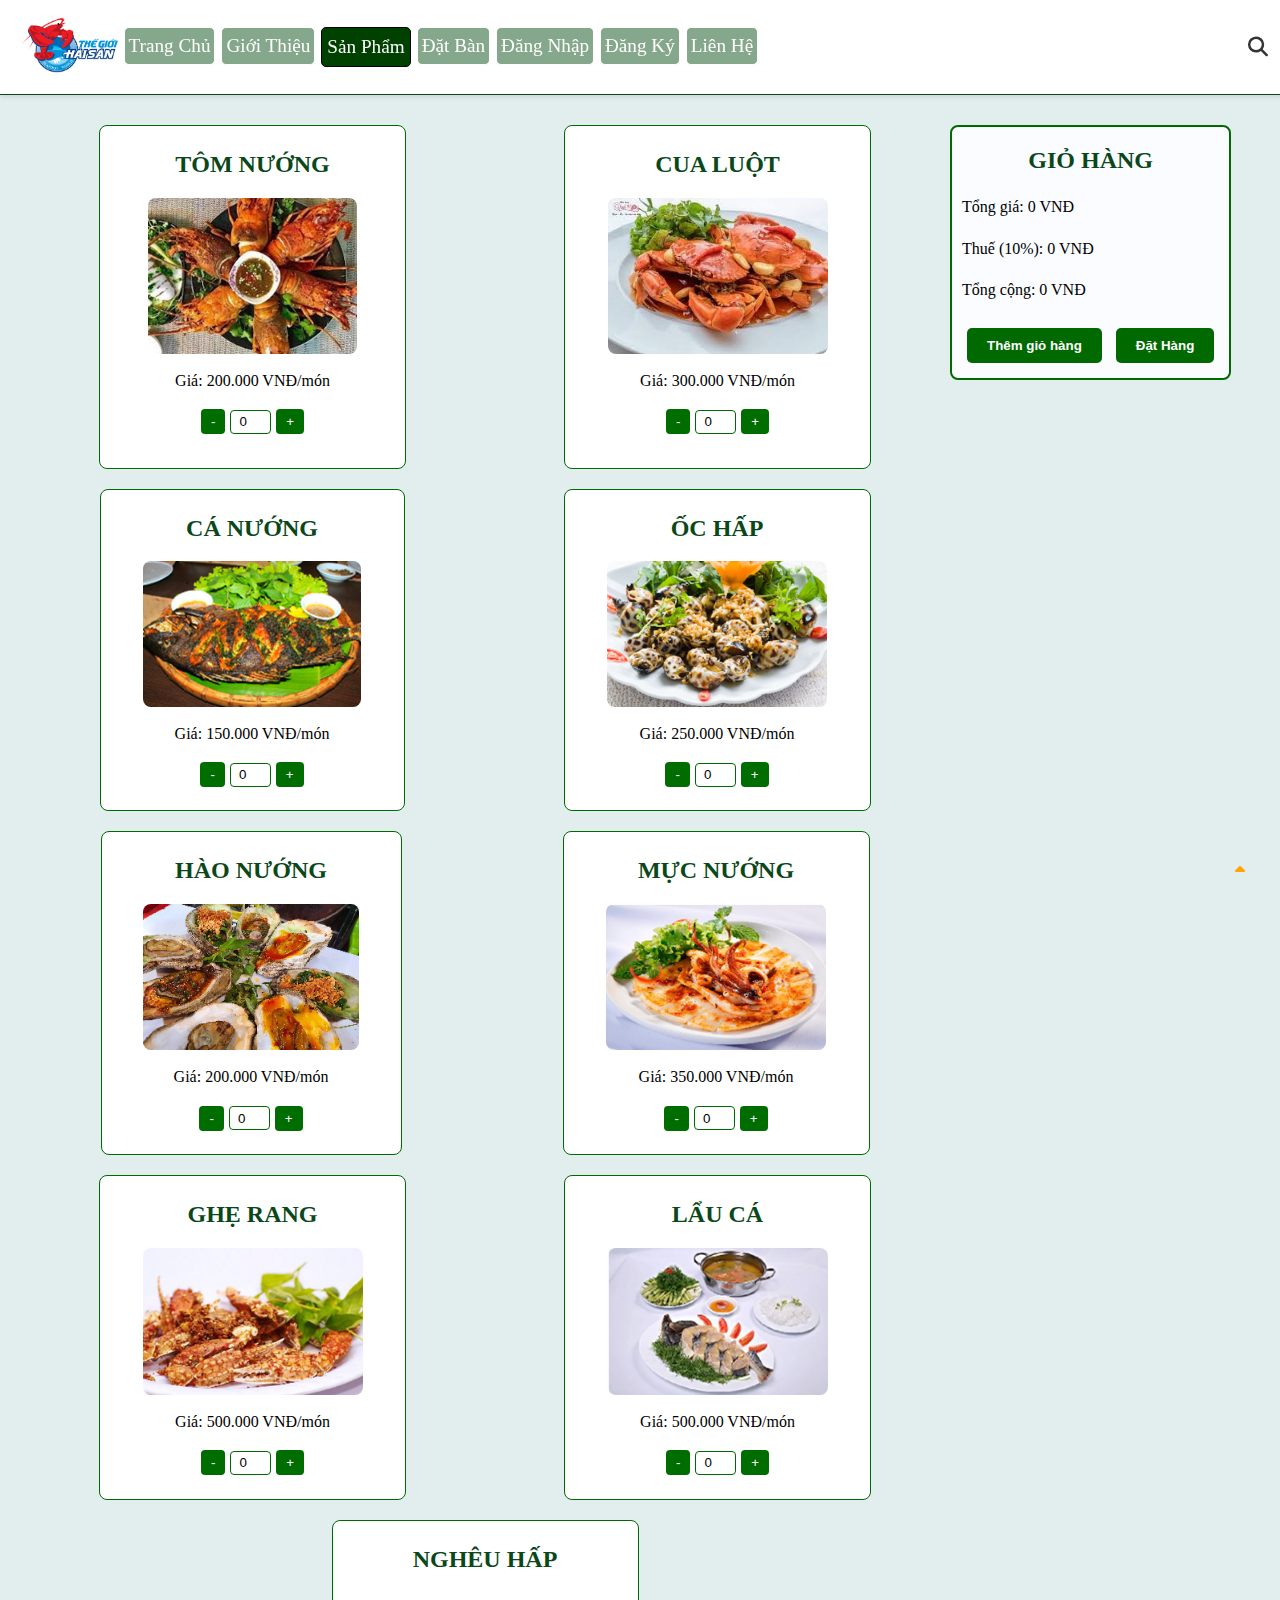
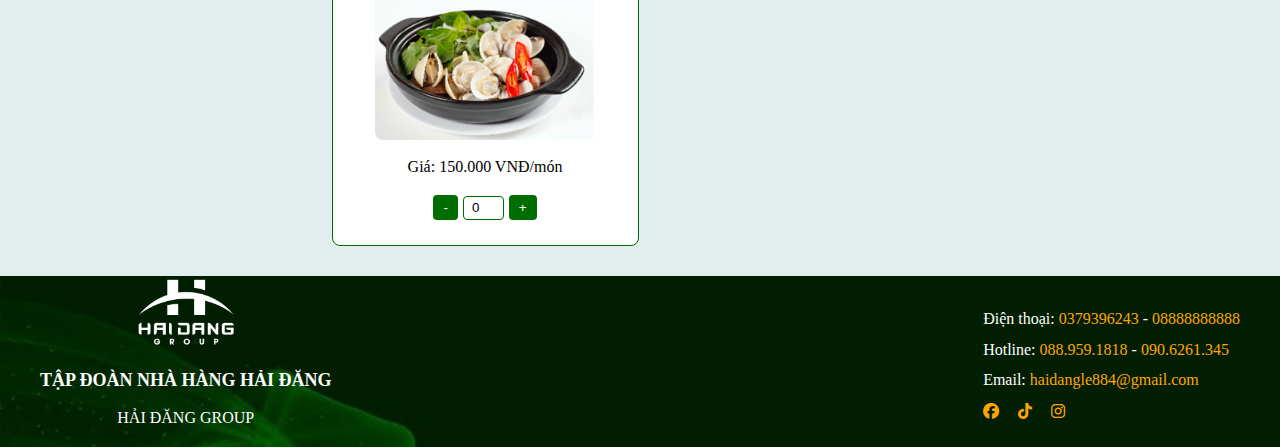
<file: web_hai_san/sanpham.html>
<!DOCTYPE html>
<html lang="en">
  <head>
    <meta charset="UTF-8" />
    <meta name="viewport" content="width=device-width, initial-scale=1.0" />
    <link rel="stylesheet" href="fontawesome-free-6.6.0-web/css/all.min.css" />
    <link rel="stylesheet" href="main.css" />
    <link rel="shortcut icon" href="images/icon.png" />
    <script src="main.js"></script>
    <title>Sản Phẩm</title>
  </head>
  <body>
    <header class="header">
      <a href="index.html"><img id="logo" src="images/logo-1.png" /></a>
      <nav class="nav">
        <a href="index.html">Trang Chủ</a>
        <a href="gioithieu.html">Giới Thiệu</a>
        <a class="active" href="sanpham.html">Sản Phẩm</a>
        <a href="datban.html">Đặt Bàn</a>
        <a href="dangnhap.html">Đăng Nhập</a>
        <a href="dangky.html">Đăng Ký</a>
        <a href="lienhe.html">Liên Hệ</a>
      </nav>
      <div id="look">
        <i class="fa fa-search"></i>
      </div>
    </header>

    <main class="ohang">
      <div class="danh-sach-san-pham">
        <div class="san-pham">
          <h2>Tôm Nướng</h2>
          <img src="images/haisan_tomhum.jpg" alt="Tôm" />
          <p>Giá: 200.000 VNĐ/món</p>
          <div class="control-so-luong">
            <button onclick="updateQuantity('tomy', -1)">-</button>
            <input
              type="number"
              id="tomy"
              class="input-so-luong"
              min="0"
              value="0"
              readonly
            />
            <button onclick="updateQuantity('tomy', 1)">+</button>
          </div>
        </div>
        <div class="san-pham">
          <h2>Cua Luột</h2>
          <img src="images/haisan_cua.jpg" alt="Cua" />
          <p>Giá: 300.000 VNĐ/món</p>
          <div class="control-so-luong">
            <button onclick="updateQuantity('cuay', -1)">-</button>
            <input
              type="number"
              id="cuay"
              class="input-so-luong"
              min="0"
              value="0"
              readonly
            />
            <button onclick="updateQuantity('cuay', 1)">+</button>
          </div>
        </div>
        <div class="san-pham">
          <h2>Cá Nướng</h2>
          <img src="images/canuong.png" alt="Cá" />
          <p>Giá: 150.000 VNĐ/món</p>
          <div class="control-so-luong">
            <button onclick="updateQuantity('cay', -1)">-</button>
            <input
              type="number"
              id="cay"
              class="input-so-luong"
              min="0"
              value="0"
              readonly
            />
            <button onclick="updateQuantity('cay', 1)">+</button>
          </div>
        </div>
        <div class="san-pham">
          <h2>Ốc Hấp</h2>
          <img src="images/ochap.png" alt="Ốc" />
          <p>Giá: 250.000 VNĐ/món</p>
          <div class="control-so-luong">
            <button onclick="updateQuantity('ocy', -1)">-</button>
            <input
              type="number"
              id="ocy"
              class="input-so-luong"
              min="0"
              value="0"
              readonly
            />
            <button onclick="updateQuantity('ocy', 1)">+</button>
          </div>
        </div>
        <div class="san-pham">
          <h2>Hào Nướng</h2>
          <img src="images/haonuong.png" alt="Hào" />
          <p>Giá: 200.000 VNĐ/món</p>
          <div class="control-so-luong">
            <button onclick="updateQuantity('haoy', -1)">-</button>
            <input
              type="number"
              id="haoy"
              class="input-so-luong"
              min="0"
              value="0"
              readonly
            />
            <button onclick="updateQuantity('ocy', 1)">+</button>
          </div>
        </div>
        <div class="san-pham">
          <h2>Mực Nướng</h2>
          <img src="images/mucnuong.png" alt="Mực" />
          <p>Giá: 350.000 VNĐ/món</p>
          <div class="control-so-luong">
            <button onclick="updateQuantity('mucy', -1)">-</button>
            <input
              type="number"
              id="mucy"
              class="input-so-luong"
              min="0"
              value="0"
              readonly
            />
            <button onclick="updateQuantity('mucy', 1)">+</button>
          </div>
        </div>
        <div class="san-pham">
          <h2>Ghẹ Rang</h2>
          <img src="images/gherangpng.png" alt="Ghẹ" />
          <p>Giá: 500.000 VNĐ/món</p>
          <div class="control-so-luong">
            <button onclick="updateQuantity('ghey', -1)">-</button>
            <input
              type="number"
              id="ghey"
              class="input-so-luong"
              min="0"
              value="0"
              readonly
            />
            <button onclick="updateQuantity('ghey', 1)">+</button>
          </div>
        </div>
        <div class="san-pham">
          <h2>Lẩu Cá</h2>
          <img src="images/lauca.png" alt="Lẩu" />
          <p>Giá: 500.000 VNĐ/món</p>
          <div class="control-so-luong">
            <button onclick="updateQuantity('lauy', -1)">-</button>
            <input
              type="number"
              id="lauy"
              class="input-so-luong"
              min="0"
              value="0"
              readonly
            />
            <button onclick="updateQuantity('lauy', 1)">+</button>
          </div>
        </div>
        <div class="san-pham">
          <h2>Nghêu Hấp</h2>
          <img src="images/ngheuhap.png" alt="Nghêu" />
          <p>Giá: 150.000 VNĐ/món</p>
          <div class="control-so-luong">
            <button onclick="updateQuantity('ngheuy', -1)">-</button>
            <input
              type="number"
              id="ngheuy"
              class="input-so-luong"
              min="0"
              value="0"
              readonly
            />
            <button onclick="updateQuantity('ngheuy', 1)">+</button>
          </div>
        </div>
        
      </div>
     
      <article class="article-san-pham">
        <div class="gio-hang">
          <h2>Giỏ Hàng</h2>
          <div id="cartItems"></div>
          <p id="totalPrice">Tổng giá: 0 VNĐ</p>
          <p id="tax">Thuế (10%): 0 VNĐ</p>
          <p id="finalPrice">Tổng cộng: 0 VNĐ</p>
          <div class="form-dat-hang">
            <button class="nut" onclick="addToCart()">Thêm giỏ hàng</button>
            <button class="nut" onclick="placeOrder()">Đặt Hàng</button>
          </div>
        </div>
      </article>
    </main>
    
    <footer>
      <div class="footer-container">
        <div class="footer-info">
          <img
            id="footer_img"
            src="images/logo_haidang.png"
            alt="Logo Hải Đăng"
          />
          <p class="footer-title">TẬP ĐOÀN NHÀ HÀNG HẢI ĐĂNG</p>
          <p>HẢI ĐĂNG GROUP</p>
        </div>
        <div class="footer-contact">
          <p>
            Điện thoại: <a href="tel:0379396243">0379396243</a> -
            <a href="tel:08888888888">08888888888</a>
          </p>
          <p>
            Hotline: <a href="tel:0889591818">088.959.1818</a> -
            <a href="tel:0906261345">090.6261.345</a>
          </p>
          <p>
            Email:
            <a href="mailto:haidangle884@gmail.com">haidangle884@gmail.com</a>
          </p>
          <div class="social-links">
            <a href="https://www.facebook.com" target="_blank"
              ><i class="fa-brands fa-facebook"></i
            ></a>
            <a href="https://www.tiktok.com" target="_blank"
              ><i class="fa-brands fa-tiktok"></i
            ></a>
            <a href="https://www.instagram.com/" target="_blank"
              ><i class="fa-brands fa-instagram"></i
            ></a>
            <a id="return" href="#logo"><i class="fa-solid fa-caret-up"></i></a>
          </div>
        </div>
      </div>
    </footer>
  </body>
</html>
</file>
<file: web_hai_san/main.css>
body {
  font-family: 'Times New Roman', Times, serif;
  margin: 0;
  padding: 0;
}
.body {
  font-family: Arial, sans-serif;
  background-color: #f4f4f4;
 
}
main {
  display: flex;
  justify-content: center;
  padding: 20px;
  background-color: rgb(226, 237, 237);
}

footer {
  background-image: url(images/backgroundcolor.jpeg);
  background-repeat: no-repeat;
  background-size: cover;
  color: white;
  padding: 0px 5px;
  margin-bottom: 0;
  bottom: 0;
  left: 0; 
  right: 0;
}

.header {
  position: sticky;
  top: 0;
  display: flex;
  align-items: center; /* Canh giữa các phần tử theo chiều dọc */
  padding: 15px 20px; /* Khoảng cách đệm bên trong */
  background-color: #fff; /* Màu nền trắng */
  box-shadow: 0 2px 5px rgba(0, 0, 0, 0.1); /* Bóng đổ nhẹ */
  border-bottom: 1px solid #0a481a;
  width: 100%;
}

#logo {
  height: 60px; /* Chiều cao logo */
}

nav {
  display: flex;
}

.nav a {
  top: 0px;
  float: left;
  margin: 3px;
  border: 1px solid #fff;
  border-radius: 5px;
  padding: 3px 4px;
  height: 30px;
  text-align: center;
  color: white;
  line-height: 30px;
  background-color: #0c4f1780;
  text-decoration: none;
  font-size: larger;
}

.header a.active {
  background-color: rgb(0, 65, 0);
  border: 1px solid black;
  color:white;
  padding: 4px 5px;
}
.header a:hover {
  background-color: rgb(0, 105, 0);
  border: 1px solid black;
}
.fa {
  font-size: 20px; /* Kích thước icon */
  margin-right: 10px; /* Khoảng cách giữa các icon */
  color: #333; /* Màu sắc icon */
  cursor: pointer;
}
#look {
  position: fixed;
  right: 2px;
}

.footer {
  bottom: 0;
  left: 0; /* Bắt đầu từ bên trái */
  right: 0; /* Kéo dài đến bên phải */
}
.footer-container {
  display: flex; /* Sử dụng Flexbox cho bố cục */
  justify-content: space-between; /* Căn giữa giữa hai phần */
  align-items: center; /* Căn giữa theo chiều dọc */
  max-width: 1200px; /* Chiều rộng tối đa của chân trang */
  margin: 0 auto; /* Căn giữa toàn bộ chân trang */
}

.footer-info {
  text-align: center; /* Căn giữa nội dung */
}

#footer_img {
  width: 100px; /* Chiều rộng hình ảnh */
  height: auto; /* Tự động điều chỉnh chiều cao */
  margin-bottom: 10px; /* Khoảng cách dưới hình ảnh */
}

.footer-title {
  font-weight: bold; /* Đậm tiêu đề */
  font-size: 18px; /* Kích thước chữ tiêu đề */
  margin: 5px 0; /* Khoảng cách trên và dưới tiêu đề */
}

.footer-contact {
  text-align: left; /* Căn trái nội dung */
}

.footer-contact p {
  margin: 5px 0; /* Khoảng cách giữa các đoạn văn */
}

.footer-contact a {
  color: #ffa500; /* Màu liên kết */
  text-decoration: none; /* Bỏ gạch chân */
}

.footer-contact a:hover {
  text-decoration: underline; /* Gạch chân khi hover */
}

.social-links {
  margin-top: 10px; /* Khoảng cách trên cho các liên kết mạng xã hội */
}

.social-links a {
  color: #ffa500; /* Màu chữ cho liên kết */
  margin-right: 15px; /* Khoảng cách giữa các liên kết */
  text-decoration: none; /* Bỏ gạch chân */
}

#return {
  position: fixed; /* Đặt vị trí cố định */
  right: 20px; /* Khoảng cách từ bên phải */
  bottom: 20px; /* Khoảng cách từ dưới lên */
  z-index: 1000; /* Đảm bảo nó nằm trên các phần tử khác */
}

/* PHẦN TRÊN DÙNG CHUNG  */
.fieldset1{
  max-height: 600px;
  padding: 20px;
  border: 1px solid #ddd;
  border-radius: 8px;
  box-shadow: 0 4px 8px rgba(0, 0, 0, 0.1);
  background-color: #ffffff;
  width: 40%;
  height: 60vh;

}
fieldset {
  max-height: 600px;
  padding: 20px;
  border: 1px solid #ddd;
  border-radius: 8px;
  box-shadow: 0 4px 8px rgba(#ffffff);
  background-color: #ffff;
  width: 40%;
}
table {
  width: 100%;
}
table td {
  padding: 10px;
}
input[type="text"],
input[type="email"],
input[type="password"],
input[type="file"] {
  width: 100%;
  padding: 8px;
  border: 1px solid #ccc;
  border-radius: 4px;
  transition: border-color 0.3s;
}
select {
  width: 100%;
  padding: 8px;
  border: 1px solid #ccc;
  border-radius: 4px;
  transition: border-color 0.3s;
}
label {
  font-weight: bold;
  color: #555;
}
td label {
  display: inline-block;
  margin-right: 15px;
}
/* NÚT DÙNG CHUNG */
.btn-submit,
.btn-cancel {
  padding: 10px 20px;
  margin: 5px;
  border: none;
  border-radius: 5px;
  cursor: pointer;
  font-weight: bold;
}

.btn-submit {
  background-color: #007bff;
  color: #fff;
}

.btn-cancel {
  background-color: #dc3545;
  color: #fff;
}
.btn-submit:hover {
  background-color: #0056b3;
}
.btn-cancel:hover {
  background-color: #c82333;
}
/* NÚT DÙNG CHUNG */

.lienhe {
  max-width: 400px;
  margin: auto;
  display: flex;
  flex-direction: column;
}
.lienhe label {
  margin-top: 10px;
  font-weight: bold;
}

.lienhe input,
.lienhe textarea {
  margin-top: 5px;
  padding: 8px;
  width: 100%;
  border-radius: 4px;
  border: 1px solid #ccc;
}

.lienhe textarea {
  height: 100px;
  resize: vertical;
}
.section {
  padding: 20px;
  background-color: white;
  margin: 10px 0;
  border-radius: 8px;
  box-shadow: 0 2px 4px rgba(0, 0, 0, 0.1);
}

.section-content {
  display: flex;
  align-items: center;
}

.section-content .text {
  flex: 1;
}

.section-content .image {
  flex: 0 0 300px;
  margin-left: 20px;
}

.image img {
  max-width: 100%;
  border-radius: 8px;
}
.text-content {
  flex: 1;
}
.imagess img {
  width: 100%;
}
.main-content {
  padding: 20px;
  background-color: #fff;
}

.media-container {
  display: flex;
  flex-wrap: wrap;
  gap: 20px;
}

.media-item {
  flex: 1 1 calc(50% - 20px);
  background-color: #eaeaea;
  padding: 15px;
  border-radius: 8px;
  box-shadow: 0 2px 5px rgba(0, 0, 0, 0.1);
}

.media-item img {
  width: 45%;
  border-radius: 8px;
  float: left;
  padding-right: 10px;
}
.media-item video {
  width: 45%;
  border-radius: 8px;
  float: right;
  padding-left: 10px;
}
h1 {
  margin-top: 10px;
  font-size: 2em;
  font-family: "Times New Roman", Times, serif;
  text-align: center;
  color: #0a481a;
  text-transform: uppercase;
}

h2 {
  margin-top: 10px;
  font-size: 1.5em;
  font-family: "Times New Roman", Times, serif;
  text-align: center;
  color: #0a481a;
  text-transform: uppercase;
}
h3 {
  font-size: 1.2em;
  font-family: "Times New Roman", Times, serif;
  text-align: center;
  color: #0a481a;
}
p {
  margin-top: 10px;
  line-height: 1.6;
  font-family: "Times New Roman", Times, serif;
}

.process-item {
  float: left;
  width: 50%;
}

.fieldset {
  padding: 20px;
  border: 2px solid #1c8b05;
  border-radius: 10px;
  background-color: #ffffff;
  box-shadow: 0 2px 10px rgba(0, 0, 0, 0.1);
}

legend {
  font-size: 24px;
  font-weight: bold;
  color: #1c8b05;
  padding: 0 10px;
}

.input {
  width: 100%;
  padding: 10px;
  border: 1px solid #ccc;
  border-radius: 5px;
  transition: border-color 0.3s;
}

.input:focus {
  border-color: #1c8b05;
  outline: none;
}

.ke_ngan {
  border-top: 1px solid #0a481a;
} 

input[type="email"],
input[type="password"] {
  width: 100%;
  padding: 8px;
  border: 1px solid #ccc;
  border-radius: 4px;
  transition: border-color 0.3s;
}

input[type="email"]:focus,
input[type="password"]:focus {
  border-color: #0a481a;
}

.footer_nhap {
  margin-bottom: 0;
}
/* SẢN PHẨM */

.gio-hang{
 min-height: auto;
}
.nut{
  background-color: rgb(0, 105, 0);
  padding: 10px 20px;
  margin: 5px;
  border: none;
  border-radius: 5px;
  cursor: pointer;
  font-weight: bold;
  color: white;
}
.danh-sach-san-pham{
  height:10% ;
}
.san-pham {
  border: 1px solid rgb(0, 105, 0);
  border-radius: 8px;
  padding: 15px;
  margin: 10px;
  text-align: center;
  background-color: #fff;
}
.san-pham img {
  max-width: 80%;
  height: 50%;

  border-radius: 8px;
}
.danh-sach-san-pham {
  width: 100%;
  display: flex;
  justify-content: space-around;
  flex-wrap: wrap;
}
.article-san-pham{
  height: 100%;
  min-width: 25%;
}
.gio-hang {
  margin-top: 10px;
  border: 2px solid rgb(0, 105, 0);
  border-radius: 8px;
  padding: 10px;
  color: black;
  background-color: #fafcff;
  position: fixed;
}

.form-dat-hang {
  margin-top: 20px;
  text-align: center;
}
.control-so-luong {
  display: flex;
  align-items: center;
  justify-content: center;
  margin: 10px 0;
}
.control-so-luong button {
  background-color: rgb(0, 109, 0);
  color: white;
  border: none;
  border-radius: 4px;
  padding: 5px 10px;
  cursor: pointer;
  transition: background-color 0.3s;
}
.control-so-luong button:hover {
  background-color:rgb(0, 65, 0);
}
.input-so-luong {
  width: 35px;
  height: 20px;
  text-align: center;
  margin: 0 5px;
  border: 1px solid rgb(0, 105, 0);
  border-radius: 4px;
}
@media (max-width: 768px) {
  main {
      padding: 10px;
      gap: 10px;
  }

  fieldset {
      padding: 15px;
  }

  .btn-submit, .btn-cancel {
      padding: 8px 16px;
  }
}
@media (min-width: 1440px) {
  main {
      gap: 30px;
      padding: 40px;
  }
}

@media (min-width: 2560px) {
  main {
      gap: 40px;
      padding: 60px;
  }

  h2 {
      font-size: 2.5em;
  }

  h3 {
      font-size: 1.8em;
  }

  p {
      font-size: 1.2em;
  }

  input[type="text"],
  input[type="email"],
  input[type="password"],
  input[type="file"],
  .btn-submit, 
  .btn-cancel {
      padding: 12px;
  }
}
@media (max-width: 820px) {
  .nav {
    flex-wrap: wrap;
  }
  .header{
    position: static;
  }
}
</file>
